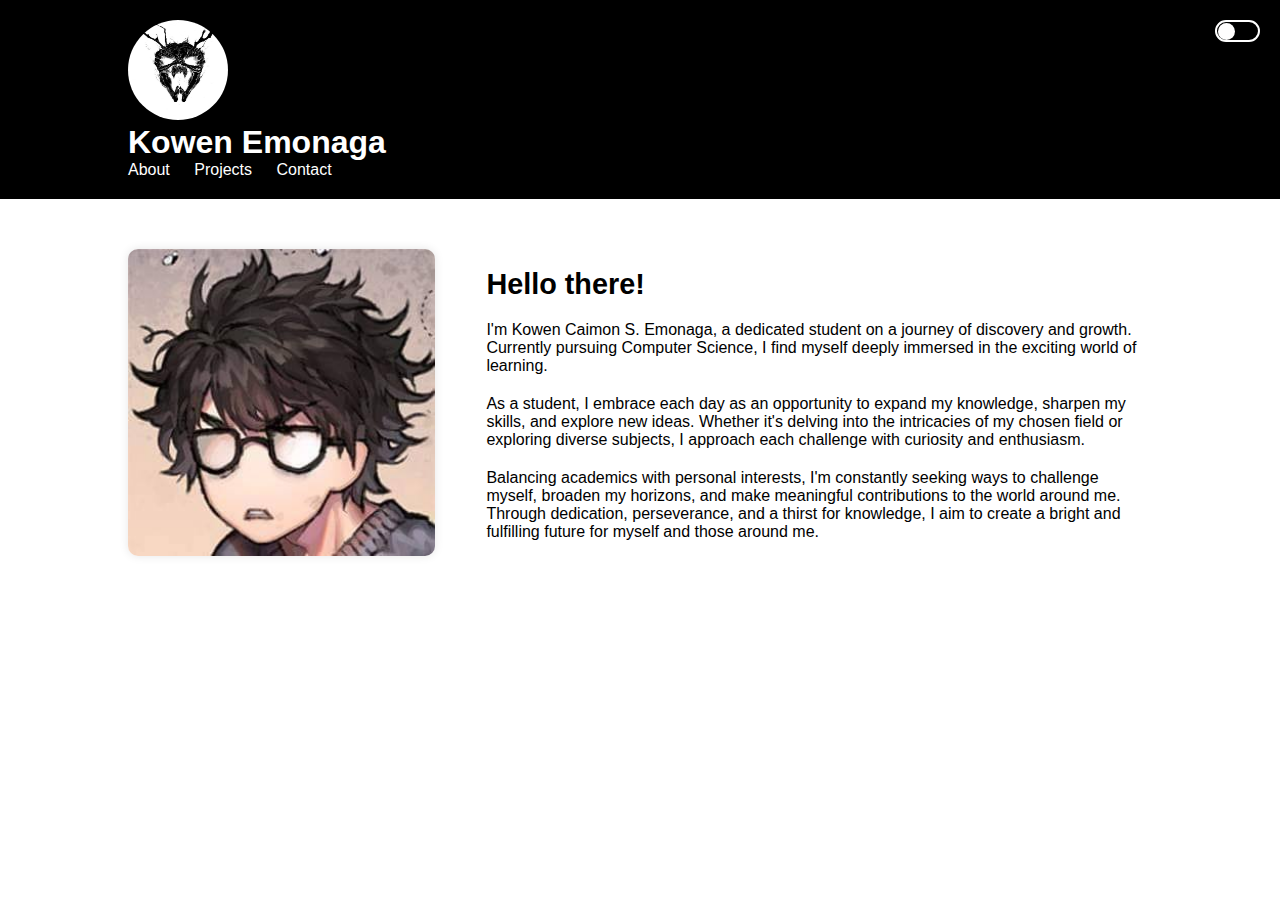
<file: index.html>
<!DOCTYPE html>
<html lang="en">
<head>
    <meta charset="UTF-8">
    <link rel="shortcut icon" type="x-icon" href="https://cdn0.iconfinder.com/data/icons/google-material-design-3-0/48/ic_home_48px-256.png">
    <meta name="viewport" content="width=device-width, initial-scale=1.0">
    <title>Home</title>
    <link rel="stylesheet" href="style.css">
</head>
<body>
    <header>
        <label id="dark-change"></label>
        <div class="container">
            <img src="profile.jpg" alt="Profile Picture" class="profile-picture">
            <h1>Kowen Emonaga</h1>
            <nav>
                <ul>
                    <li><a href="about.html">About</a></li>
                    <li><a href="portfolio.html">Projects</a></li>
                    <li><a href="contact.html">Contact</a></li>
                </ul>
            </nav>
        </div>
    </header>
    <section id="about">
        <div class="container">
            <div class="about-content">
                <div class="about-image">
                    <img src="Profile2.jpg" alt="Profile2">
                </div>
                <div class="about-text">
                    <h2>Hello there!</h2>
                    <p>I'm Kowen Caimon S. Emonaga, a dedicated student on a journey of discovery and growth. Currently pursuing Computer Science, I find myself deeply immersed in the exciting world of learning.</p>
                    <p>As a student, I embrace each day as an opportunity to expand my knowledge, sharpen my skills, and explore new ideas. Whether it's delving into the intricacies of my chosen field or exploring diverse subjects, I approach each challenge with curiosity and enthusiasm.</p>
                    <p>Balancing academics with personal interests, I'm constantly seeking ways to challenge myself, broaden my horizons, and make meaningful contributions to the world around me. Through dedication, perseverance, and a thirst for knowledge, I aim to create a bright and fulfilling future for myself and those around me.</p>
                </div>
            </div>
        </div>
    </section>
    <script>
        var content = document.getElementsByTagName('body')[0];
        var darkMode = document.getElementById('dark-change');
        darkMode.addEventListener('click', function(){
            darkMode.classList.toggle('active');
            content.classList.toggle('night');
        })
    </script>
</body>
</html>
</file>
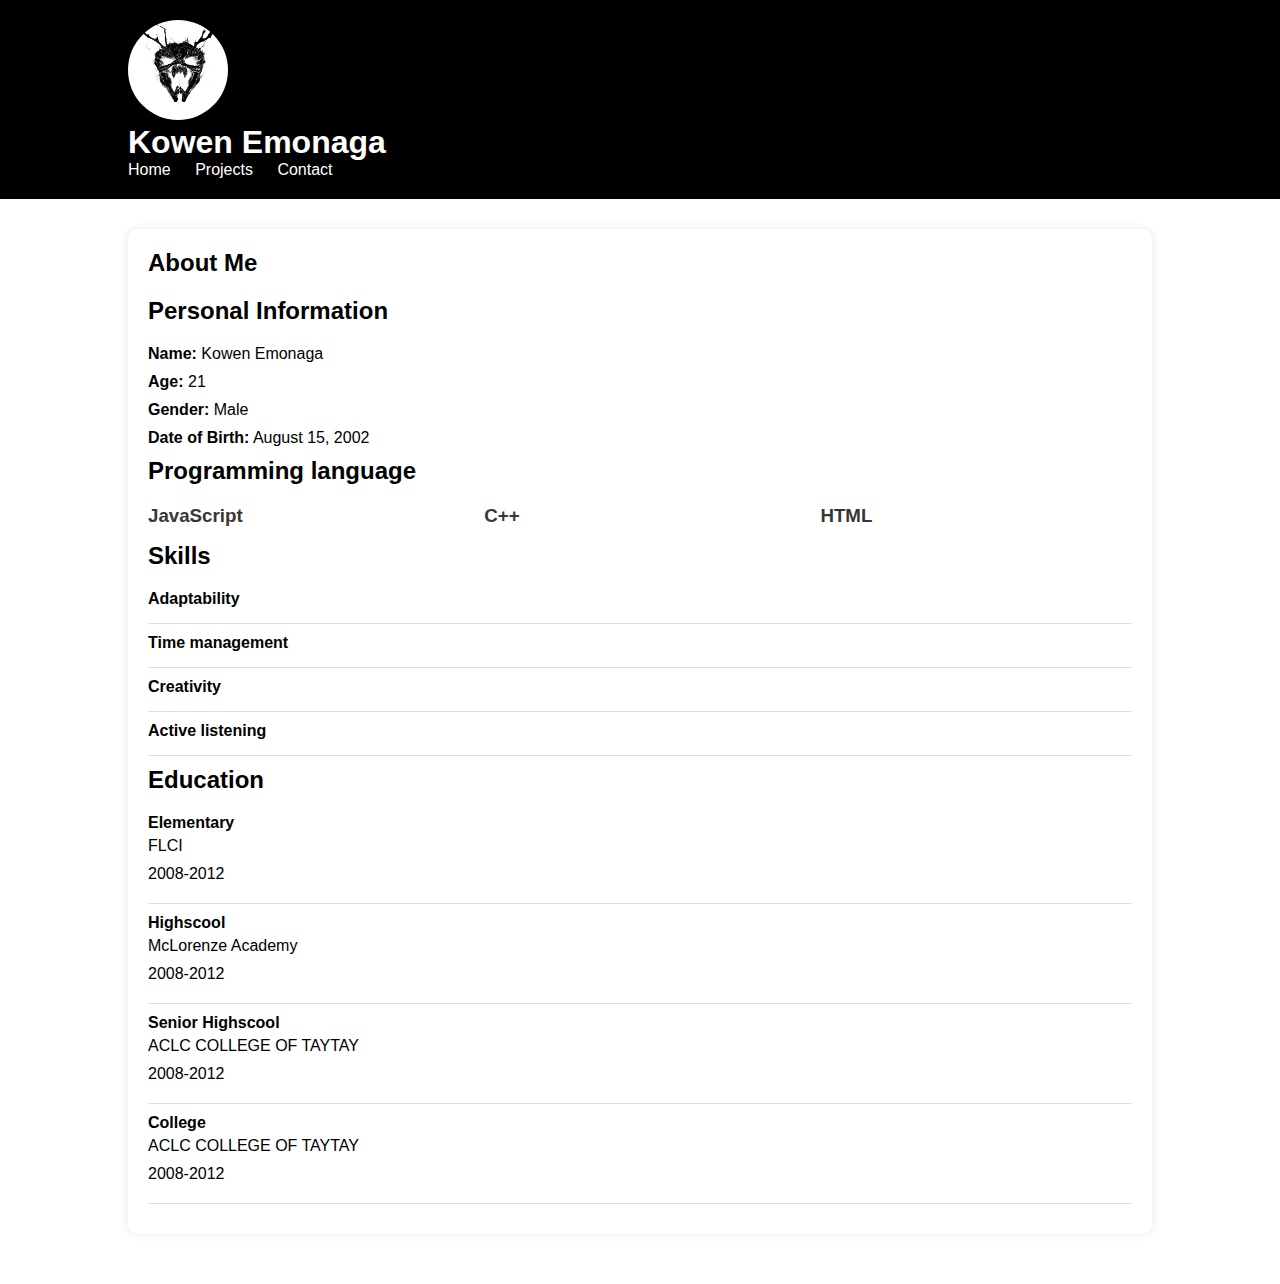
<file: about.html>
<!DOCTYPE html>
<html lang="en">
<head>
    <meta charset="UTF-8">
    <link rel="shortcut icon" type="x-icon" href="https://cdn3.iconfinder.com/data/icons/feather-5/24/user-256.png">
    <meta name="viewport" content="width=device-width, initial-scale=1.0">
    <title>About Me</title>
    <link rel="stylesheet" href="about.css">
</head>
<body>
    <header>
        <label  id="dark-change"></label>
        <div class="container">
            <img src="profile.jpg" alt="Profile Picture" class="profile-picture">
            <h1>Kowen Emonaga</h1>
            <nav>
                <ul>
                    <li><a href="index.html">Home</a></li>
                    <li><a href="portfolio.html">Projects</a></li>
                    <li><a href="contact.html">Contact</a></li>
                </ul>
            </nav>
        </div>
    </header>
<section id="about">
    <div class="container">
        <h2>About Me</h2>
            <h2>Personal Information</h2>
            <p><strong>Name:</strong> Kowen Emonaga</p>
            <p><strong>Age:</strong> 21</p>
            <p><strong>Gender:</strong> Male</p>
            <p><strong>Date of Birth:</strong> August 15, 2002</p>
        <h2>Programming language</h2>
        <div class="skills-container">
            <div class="skills-item">
                <h3>JavaScript</h3>
            </div>
            <div class="skills-item">
                <h3>C++ </h3>
            </div>
            <div class="skills-item">
                <h3>HTML</h3>
            </div>
        </div>

        <h2>Skills</h2>
        <div class="education-item">
            <h4>Adaptability</h4>
        </div>
        <div class="education-item">
            <h4>Time management</h4>
        </div>
        <div class="education-item">
            <h4>Creativity</h4>
        </div>
        <div class="education-item">
                <h4>Active listening</h4>
    </div>
    <h2>Education</h2>
    <div class="education-item">
        <h4>Elementary</h4>
        <p>FLCI</p>
        <p>2008-2012</p>
    </div>
    <div class="education-item">
        <h4>Highscool</h4>
        <p>McLorenze Academy</p>
        <p>2008-2012</p>
    </div>
<div class="education-item">
    <h4>Senior Highscool</h4>
    <p>ACLC COLLEGE OF TAYTAY</p>
    <p>2008-2012</p>
</div>
    <div class="education-item">
        <h4>College</h4>
        <p>ACLC COLLEGE OF TAYTAY</p>
        <p>2008-2012</p>
</div>
</section>
        <script>
            var content = document.getElementsByTagName('body')[0];
            var darkMode = document.getElementById('dark-change');
            darkMode.addEventListener('click', function(){
                darkMode.classList.toggle('active');
                content.classList.toggle('night');
            })
        </script>

        
</body>
</html>
</file>
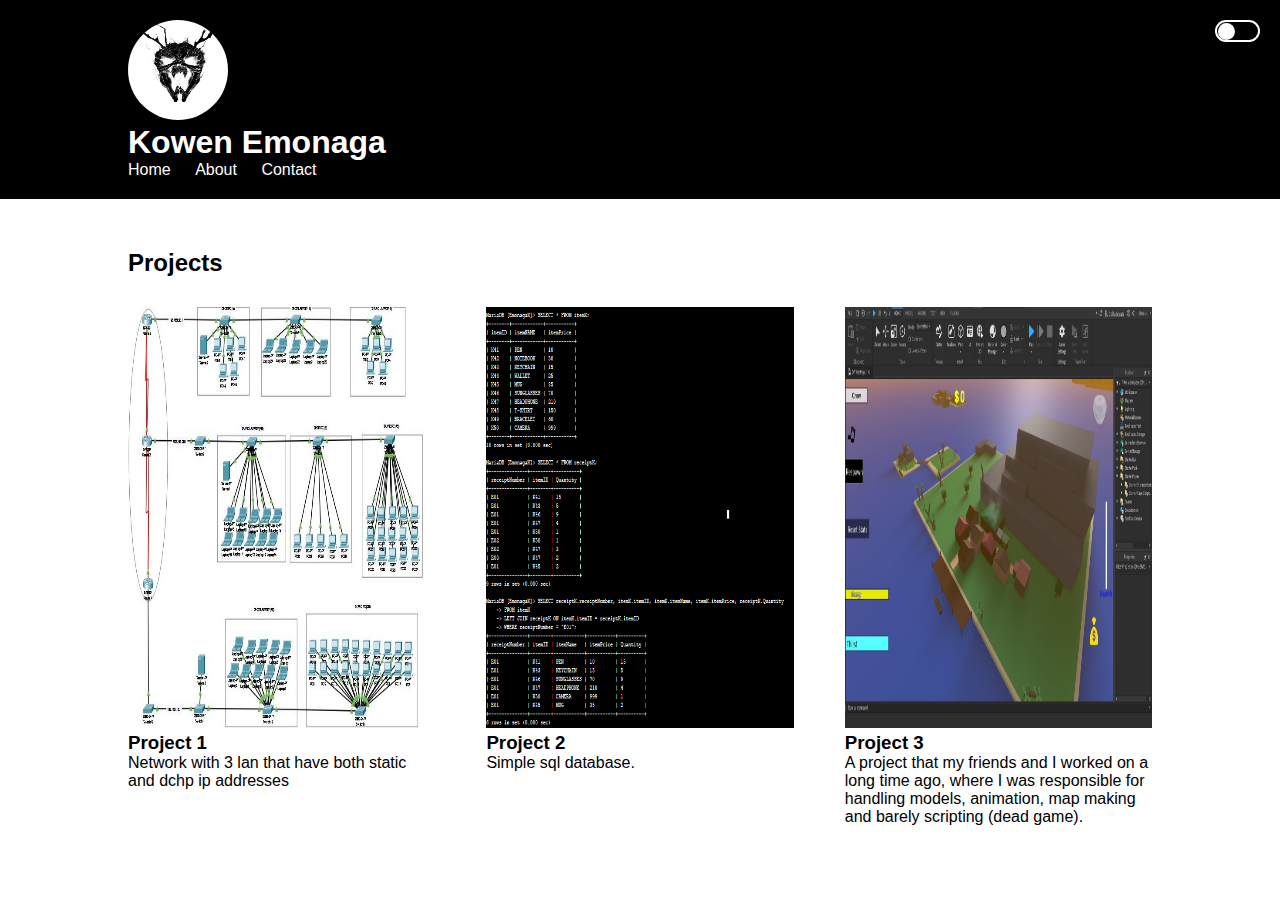
<file: portfolio.html>
<!DOCTYPE html>
<html lang="en">
<head>
    <meta charset="UTF-8">
    <link rel="shortcut icon" type="x-icon" href="https://cdn1.iconfinder.com/data/icons/carbon-design-system-vol-6/32/portfolio-256.png">
    <meta name="viewport" content="width=device-width, initial-scale=1.0">
    <title>Portfolio</title>
    <link rel="stylesheet" href="style.css">
</head>
<body>
    <header>
        <label  id="dark-change"></label>
        <div class="container">
            <img src="profile.jpg" alt="Profile Picture" class="profile-picture">
            <h1>Kowen Emonaga</h1>
            <nav>
                <ul>
                    <li><a href="index.html">Home</a></li>
                    <li><a href="about.html">About</a></li>
                    <li><a href="contact.html">Contact</a></li>
                </ul>
            </nav>
        </div>
    </header>
    <section id="portfolio">
        <div class="container">
            <h2>Projects</h2>
            <div class="portfolio-items">
                <div class="portfolio-item">
                    <img src="SharedScreenshot.jpg" alt="Project 1">
                    <h3>Project 1</h3>
                    <p>Network with 3 lan that have both static and dchp ip addresses</p>
        </div>
                <div class="portfolio-item">
                    <img src="Database.png" alt="Project 2">
                    <h3>Project 2</h3>
                    <p>Simple sql database.</p>
                </div>
                <div class="portfolio-item">
                    <img src="project3.jpg" alt="Project 3">
                    <h3>Project 3</h3>
                    <p>A project that my friends and I worked on a long time ago, where I was responsible for handling models, animation, map making and barely scripting (dead game).</p>
                </div>
                <script>
                    var content = document.getElementsByTagName('body')[0];
                    var darkMode = document.getElementById('dark-change');
                    darkMode.addEventListener('click', function(){
                        darkMode.classList.toggle('active');
                        content.classList.toggle('night');
                    })
                </script>
</file>
<file: style.css>
p {
    margin-bottom: 20px;
}
html{
    font-size: 16px;
}

* {
    margin: 0;
    padding: 0;
    box-sizing: border-box;
}

body {
    font-family: Arial, sans-serif;
}

.container {
    width: 80%;
    margin: 0 auto;
}

header {
    background-color: #000000;
    color: #fff;
    padding: 20px 0;
}

header h1 {
    margin: 0;
}

nav ul {
    list-style: none;
    padding: 0;
}

nav ul li {
    display: inline;
    margin-right: 20px;
}

nav ul li a {
    color: #fff;
    text-decoration: none;
}

section {
    padding: 50px 0;
}

section h2 {
    margin-bottom: 30px;
}

.portfolio-items {
    display: flex;
    float: left;    
}

.portfolio-item {
    flex: 0 0 30%;
    margin-right: 5%;
    margin-bottom: 30px;
}

.portfolio-item img {
    width: 100%;
    height: 421px;
}

.profile-picture {
    width: 100px;
    height: 100px;
    border-radius: 50%;
    margin-top: 0rem;
}
footer {
    background-color: #000000;
    color: #fff;
    padding: 0px 0;
    position: fixed;
    width: 100%;
    bottom: 0;
    text-align: center;
}
.contact-items {
    display: flex;
    justify-content: space-around;
    align-items: center;
    flex-wrap: wrap; 
}
.contact-item {
    flex: 0 1 30%;
    text-align: center;
    margin: 10px;
}
.contact-item img{
    max-width: 100%;
    height: auto;
}
label{
    position: absolute;
    width: 45px;
    height: 22px;
    right: 20px;
    top: 20px;
    border: 2px solid;
    border-radius: 20px;
}
label:before{
    position: absolute;
    content: '';
    width:17px;
    height: 17px;
    left: 1px;
    top: 1px;
    border-radius: 50%;
    background: #fffefe;
    cursor: pointer;
    transition: 0.4s;
}
label.active:before{
    left: 24px;
    background: #fff;
}
body.night{
    background: #000;
    color: #fff;
}
@media (max-width: 768px) {
    .container {
        width: 90%;
    }

    .portfolio-item {
        flex: 0 0 45%;
        margin-right: 2.5%;
    }
}
.about-content {
    display: flex;
    flex-wrap: wrap;
    align-items: center;
}

.about-image {
    flex: 0 0 30%;
    margin-right: 5%;
    margin-bottom: 20px;
}

.about-image img {
    width: 100%;
    border-radius: 10px;
    box-shadow: 0 0 10px rgba(0, 0, 0, 0.1);
}

.about-text {
    flex: 1;
}

.about-text h2 {
    margin-bottom: 20px;
    font-size: 1.8rem;
}
</file>
<file: about.css>
/* General styles */
html {
    font-size: 16px;
}

* {
    margin: 0;
    padding: 0;
    box-sizing: border-box;
}

body {
    font-family: Arial, sans-serif;
}

.container {
    width: 80%;
    margin: 0 auto;
}

header {
    background-color: #000;
    color: #fff;
    padding: 20px 0;
}

header h1 {
    margin: 0;
}

nav ul {
    list-style: none;
    padding: 0;
}

nav ul li {
    display: inline;
    margin-right: 20px;
}

nav ul li a {
    color: #fff;
    text-decoration: none;
}

.profile-container {
    position: relative;
    display: flex;
    align-items: center;
}

.profile-picture {
    width: 100px;
    height: 100px;
    border-radius: 50%;
}

.another-picture {
    width: 50px;
    height: 50px;
    border-radius: 50%;
    border: 3px solid #fff; /* Border around the second image */
    position: absolute;
    bottom: 0;
    right: 0;
}

footer {
    background-color: #000;
    color: #fff;
    padding: 10px 0;
    text-align: center;
    position: fixed;
    width: 100%;
    bottom: 0;
}

/* Section styles */
section {
    padding: 30px 0;
}

section h2 {
    margin-bottom: 20px;
    color: #000000;
}

#about .container,
#personal-info .container,
#skills .container,
#education .container,
#experience .container {
    padding: 20px;
    background: #fff;
    border-radius: 10px;
    box-shadow: 0 0 10px rgba(0, 0, 0, 0.1);
    margin-bottom: 20px;
}

#about p,
#personal-info p,
#skills p,
#education p,
#experience p {
    margin-bottom: 10px;
}

.skills-container {
    display: flex;
    flex-wrap: wrap;
}

.skills-item {
    flex: 1 1 30%;
    margin-right: 2.5%;
    margin-bottom: 10px;
}

.skills-item:last-child {
    margin-right: 0;
}

.skills-item h3 {
    margin-bottom: 5px;
    color: #383636;
}

.education-item,
.experience-item {
    margin-bottom: 10px;
}

.education-item h4,
.experience-item h4 {
    margin-bottom: 5px;
    color: #000;
}

.education-item p,
.experience-item p {
    margin-bottom: 5px;
}

.education-item {
    padding-bottom: 10px;
    border-bottom: 1px solid #ddd;
}

.experience-item {
    padding-bottom: 10px;
    border-bottom: 1px solid #ddd;
}

/* Responsive design */
@media (max-width: 768px) {
    .container {
        width: 90%;
    }

    .skills-item {
        flex: 0 0 45%;
        margin-right: 2.5%;
    }

    .skills-item:last-child {
        margin-right: 0;
    }
}
</file>
